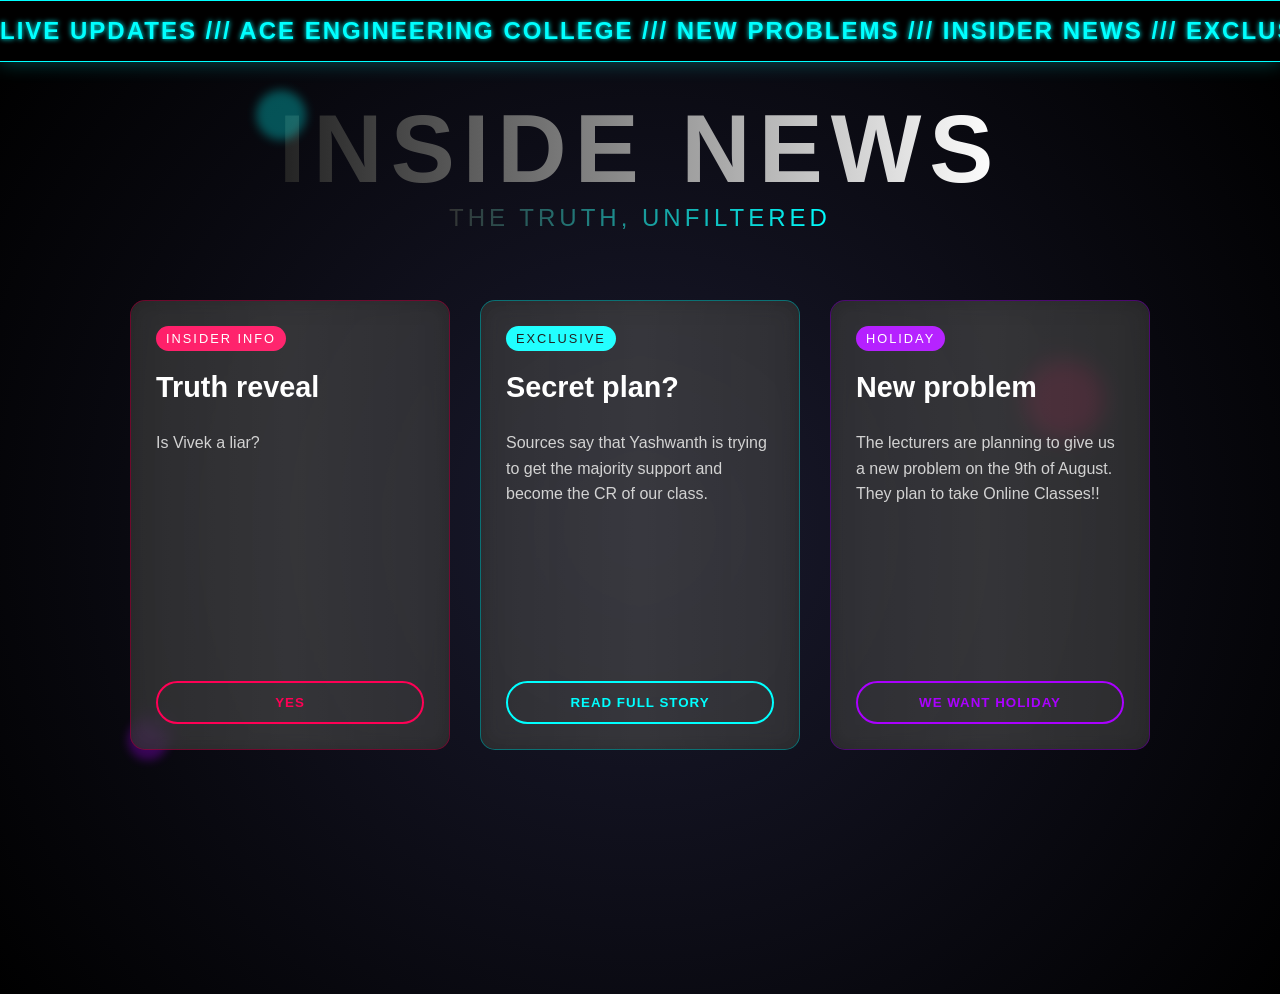
<file: index.html>
<!doctype html>
<html lang="en">
  <head>
    <meta charset="UTF-8" />
    <meta name="viewport" content="width=device-width, initial-scale=1.0" />
    <title>EXCLUSIVE | Breaking News</title>
    <style>
      body {
        margin: 0;
        background: #050505;
        color: #fff;
        font-family: "Segoe UI", Tahoma, Geneva, Verdana, sans-serif;
        overflow-x: hidden;
      }

      .shiny-text {
        background: linear-gradient(90deg, #222, #fff, #222);
        background-size: 200% auto;
        color: #fff;
        background-clip: text;
        -webkit-background-clip: text;
        -webkit-text-fill-color: transparent;
        animation: shine 3s linear infinite;
      }

      @keyframes shine {
        to {
          background-position: 200% center;
        }
      }

      .hero {
        min-height: 100vh;
        display: flex;
        flex-direction: column;
        align-items: center;
        background: radial-gradient(circle at center, #1a1a2e 0%, #000 100%);
        animation: pulseBg 5s infinite alternate;
        padding-top: 2rem;
      }

      @keyframes pulseBg {
        0% {
          background: radial-gradient(circle at center, #0a0a1a 0%, #000 100%);
        }
        100% {
          background: radial-gradient(circle at center, #1f0024 0%, #000 100%);
        }
      }

      h1 {
        font-size: 6rem;
        margin: 0;
        text-transform: uppercase;
        letter-spacing: 8px;
        animation: float 4s ease-in-out infinite;
      }

      @keyframes float {
        0%,
        100% {
          transform: translateY(0);
          text-shadow: 0 0 10px rgba(255, 255, 255, 0.1);
        }
        50% {
          transform: translateY(-20px);
          text-shadow: 0 20px 40px rgba(255, 255, 255, 0.4);
        }
      }

      .subtitle {
        font-size: 1.5rem;
        letter-spacing: 4px;
        margin-bottom: 3rem;
        background: linear-gradient(90deg, #333, #0ff, #333);
        background-size: 200% auto;
        -webkit-background-clip: text;
        -webkit-text-fill-color: transparent;
        animation: shine 2s linear infinite;
      }

      .ticker-wrap {
        width: 100%;
        background: #000;
        overflow: hidden;
        height: 60px;
        display: flex;
        align-items: center;
        border-top: 1px solid #0ff;
        border-bottom: 1px solid #0ff;
        box-shadow: 0 0 20px rgba(0, 255, 255, 0.3);
        position: sticky;
        top: 0;
        z-index: 100;
      }

      .ticker {
        display: inline-block;
        white-space: nowrap;
        animation: ticker 12s linear infinite;
        font-size: 1.5rem;
        font-weight: 900;
        color: #0ff;
        text-shadow: 0 0 5px #0ff;
        letter-spacing: 2px;
      }

      @keyframes ticker {
        0% {
          transform: translateX(100vw);
        }
        100% {
          transform: translateX(-100%);
        }
      }

      .cards {
        display: flex;
        flex-wrap: wrap;
        gap: 30px;
        padding: 20px;
        justify-content: center;
        perspective: 1200px;
      }

      .card {
        width: 320px;
        height: 450px;
        background: rgba(20, 20, 20, 0.6);
        border-radius: 15px;
        border: 1px solid rgba(0, 255, 255, 0.2);
        backdrop-filter: blur(10px);
        display: flex;
        flex-direction: column;
        padding: 25px;
        box-sizing: border-box;
        transition: transform 0.4s cubic-bezier(0.175, 0.885, 0.32, 1.275);
        animation: cardEntry 1s ease-out forwards;
        opacity: 0;
        position: relative;
        overflow: hidden;
        box-shadow: inset 0 0 20px rgba(0, 0, 0, 0.5);
      }

      .card::before {
        content: "";
        position: absolute;
        top: -100%;
        left: -100%;
        width: 300%;
        height: 300%;
        background: linear-gradient(
          45deg,
          transparent,
          rgba(255, 255, 255, 0.15),
          transparent
        );
        transform: rotate(45deg);
        animation: flash 4s infinite;
      }

      @keyframes flash {
        0% {
          left: -100%;
          top: -100%;
        }
        100% {
          left: 100%;
          top: 100%;
        }
      }

      .card:nth-child(1) {
        animation-delay: 0.2s;
        border-color: rgba(255, 0, 85, 0.4);
      }
      .card:nth-child(2) {
        animation-delay: 0.4s;
        border-color: rgba(0, 255, 255, 0.4);
      }
      .card:nth-child(3) {
        animation-delay: 0.6s;
        border-color: rgba(170, 0, 255, 0.4);
      }

      @keyframes cardEntry {
        from {
          transform: rotateY(90deg) translateZ(-500px);
          opacity: 0;
        }
        to {
          transform: rotateY(0deg) translateZ(0);
          opacity: 1;
        }
      }

      .card:hover {
        transform: translateY(-15px) scale(1.05) rotateX(5deg);
        z-index: 10;
      }

      .card:nth-child(1):hover {
        box-shadow: 0 20px 40px rgba(255, 0, 85, 0.3);
      }
      .card:nth-child(2):hover {
        box-shadow: 0 20px 40px rgba(0, 255, 255, 0.3);
      }
      .card:nth-child(3):hover {
        box-shadow: 0 20px 40px rgba(170, 0, 255, 0.3);
      }

      .tag {
        font-size: 0.8rem;
        text-transform: uppercase;
        letter-spacing: 2px;
        padding: 5px 10px;
        border-radius: 20px;
        width: max-content;
        margin-bottom: 10px;
        animation: pulseTag 2s infinite alternate;
      }

      .card:nth-child(1) .tag {
        background: #ff0055;
        color: #fff;
      }
      .card:nth-child(2) .tag {
        background: #00ffff;
        color: #000;
      }
      .card:nth-child(3) .tag {
        background: #aa00ff;
        color: #fff;
      }

      @keyframes pulseTag {
        from {
          transform: scale(1);
        }
        to {
          transform: scale(1.05);
        }
      }

      .card h2 {
        color: #fff;
        font-size: 1.8rem;
        margin: 10px 0;
      }

      .card p {
        color: #ccc;
        line-height: 1.6;
        font-size: 1rem;
      }

      .btn {
        margin-top: auto;
        padding: 12px 20px;
        background: transparent;
        border-radius: 30px;
        cursor: pointer;
        font-weight: 800;
        text-transform: uppercase;
        letter-spacing: 1px;
        transition: 0.3s;
        position: relative;
        overflow: hidden;
        z-index: 1;
        outline: none;
      }

      .card:nth-child(1) .btn {
        border: 2px solid #ff0055;
        color: #ff0055;
      }
      .card:nth-child(2) .btn {
        border: 2px solid #00ffff;
        color: #00ffff;
      }
      .card:nth-child(3) .btn {
        border: 2px solid #aa00ff;
        color: #aa00ff;
      }

      .btn::after {
        content: "";
        position: absolute;
        bottom: 0;
        left: 0;
        width: 100%;
        height: 100%;
        z-index: -1;
        transform: scaleX(0);
        transform-origin: right;
        transition: transform 0.4s cubic-bezier(0.86, 0, 0.07, 1);
      }

      .card:nth-child(1) .btn::after {
        background: #ff0055;
      }
      .card:nth-child(2) .btn::after {
        background: #00ffff;
      }
      .card:nth-child(3) .btn::after {
        background: #aa00ff;
      }

      .btn:hover {
        color: #fff;
        box-shadow: 0 0 15px currentColor;
      }

      .card:nth-child(2) .btn:hover {
        color: #000;
      }

      .btn:hover::after {
        transform: scaleX(1);
        transform-origin: left;
      }

      .glow-dot {
        position: absolute;
        border-radius: 50%;
        background: #fff;
        filter: blur(5px);
        animation: moveDot 10s linear infinite;
        opacity: 0.3;
      }

      @keyframes moveDot {
        0% {
          transform: translate(0, 0);
        }
        100% {
          transform: translate(100vw, 100vh);
        }
      }
    </style>
  </head>
  <body>
    <div class="ticker-wrap">
      <div class="ticker">
        LIVE UPDATES /// ACE ENGINEERING COLLEGE /// NEW PROBLEMS /// INSIDER
        NEWS /// EXCLUSIVE HERE ///
      </div>
    </div>

    <div class="hero">
      <div
        class="glow-dot"
        style="width: 50px; height: 50px; top: 10%; left: 20%; background: #0ff"
      ></div>
      <div
        class="glow-dot"
        style="
          width: 80px;
          height: 80px;
          top: 40%;
          left: 80%;
          background: #ff0055;
        "
      ></div>
      <div
        class="glow-dot"
        style="
          width: 40px;
          height: 40px;
          top: 80%;
          left: 10%;
          background: #aa00ff;
        "
      ></div>

      <h1 class="shiny-text">INSIDE NEWS</h1>
      <div class="subtitle">THE TRUTH, UNFILTERED</div>

      <div class="cards">
        <div class="card">
          <div class="tag">Insider info</div>
          <h2>Truth reveal</h2>
          <p>Is Vivek a liar?</p>
          <button class="btn">Yes</button>
        </div>

        <div class="card">
          <div class="tag">Exclusive</div>
          <h2>Secret plan?</h2>
          <p>
            Sources say that Yashwanth is trying to get the majority support and
            become the CR of our class.
          </p>
          <button class="btn">Read Full Story</button>
        </div>

        <div class="card">
          <div class="tag">Holiday</div>
          <h2>New problem</h2>
          <p>
            The lecturers are planning to give us a new problem on the 9th of
            August. They plan to take Online Classes!!
          </p>
          <button class="btn">We want Holiday</button>
        </div>
      </div>
    </div>
  </body>
</html>
</file>
